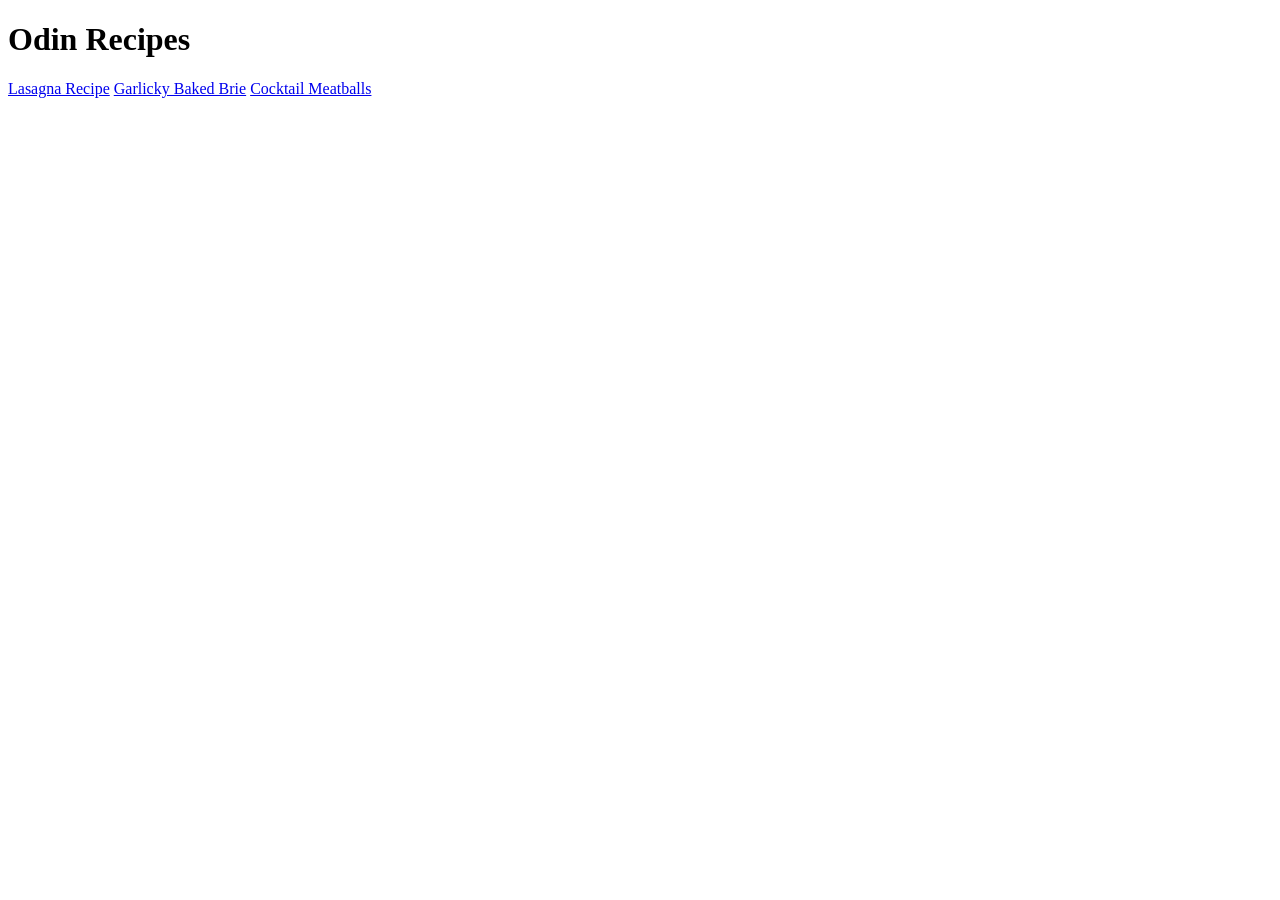
<file: index.html>
<!DOCTYPE html>
<html lang="en">
<head>
    <meta charset="UTF-8">
    <meta name="viewport" content="width=device-width, initial-scale=1.0">
    <title>Document</title>
</head>
<body>
    <h1>Odin Recipes</h1>
    <a href="recipes/lasagna.html">Lasagna Recipe</a>
    <a href="recipes/brie.html">Garlicky Baked Brie</a>
    <a href="recipes/meatballs.html">Cocktail Meatballs</a>
</body>
</html>
</file>
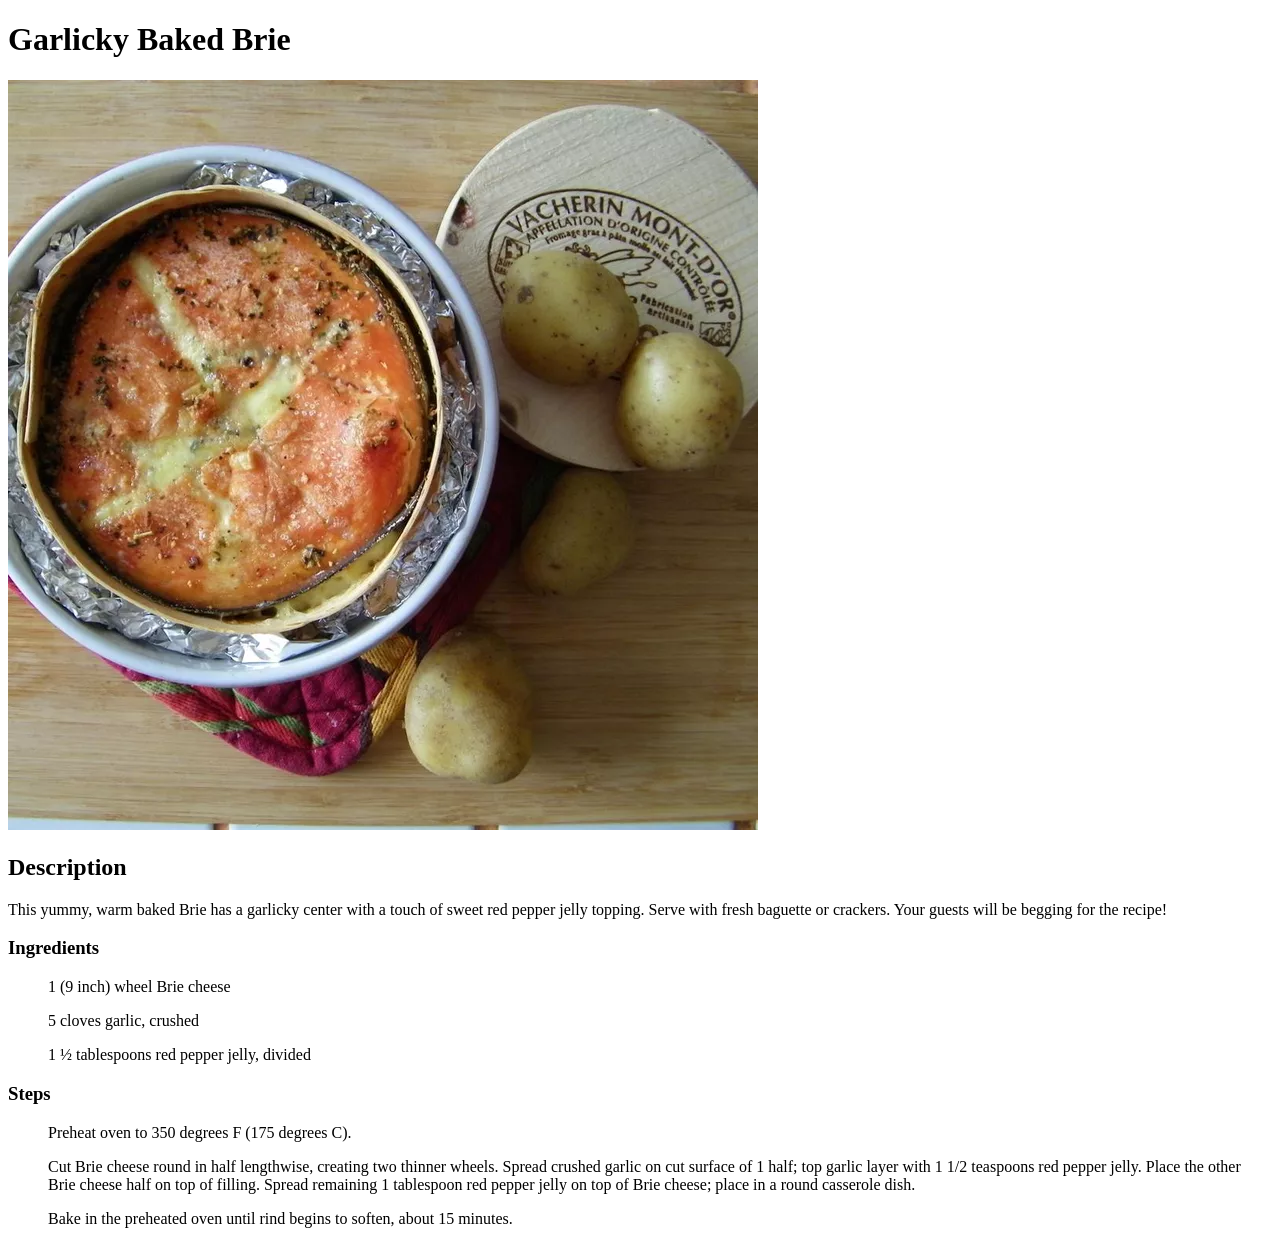
<file: recipes/brie.html>
<!DOCTYPE html>
<html lang="en">
<head>
    <meta charset="UTF-8">
    <meta name="viewport" content="width=device-width, initial-scale=1.0">
    <title>Document</title>
</head>
<body>
   <h1>Garlicky Baked Brie</h1> 

   <img src="../images/brie.webp" alt="a brie bowl with potatoes besides" srcset="">

   <h2>Description</h2>

   <p>This yummy, warm baked Brie has a garlicky center with a touch of sweet red pepper jelly topping. Serve with fresh baguette or crackers. Your guests will be begging for the recipe!</p>

   <h3>Ingredients</h3>

   <ul>1 (9 inch) wheel Brie cheese</ul>
   <ul>5 cloves garlic, crushed</ul>
   <ul>1 ½ tablespoons red pepper jelly, divided</ul>

   <h3>Steps</h3>

   <ol>Preheat oven to 350 degrees F (175 degrees C).</ol>
   <ol>Cut Brie cheese round in half lengthwise, creating two thinner wheels. Spread crushed garlic on cut surface of 1 half; top garlic layer with 1 1/2 teaspoons red pepper jelly. Place the other Brie cheese half on top of filling. Spread remaining 1 tablespoon red pepper jelly on top of Brie cheese; place in a round casserole dish.</ol>
   <ol>Bake in the preheated oven until rind begins to soften, about 15 minutes.</ol>
   
</body>
</html>
</file>
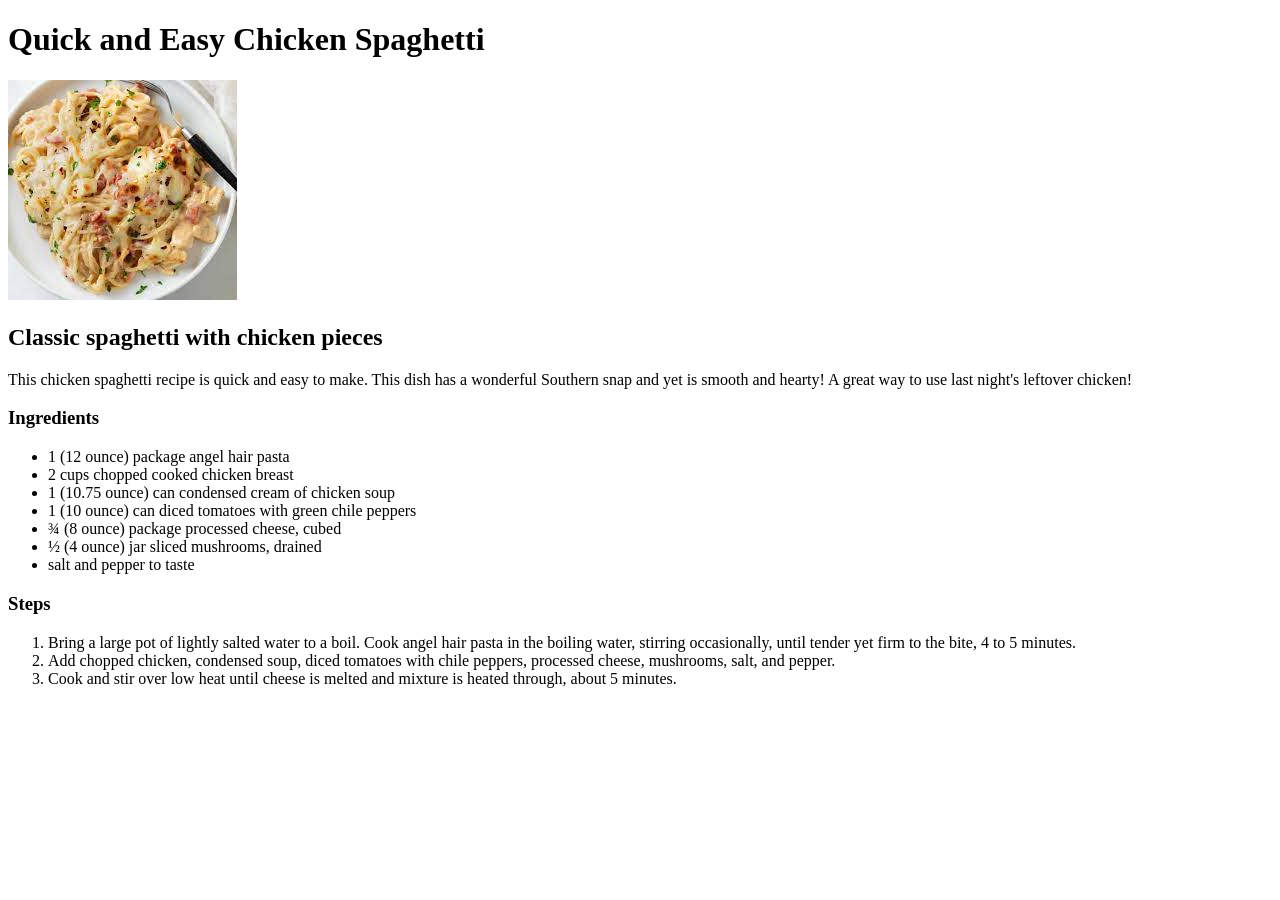
<file: recipes/chicken-spaghetti.html>
<!DOCTYPE html>
<html lang="en">
<head>
    <meta charset="UTF-8">
    <meta http-equiv="X-UA-Compatible" content="IE=edge">
    <meta name="viewport" content="width=device-width, initial-scale=1.0">
    <title>Document</title>
</head>
<body>
    <h1>Quick and Easy Chicken Spaghetti</h1>

    <img src="chicken-spaghetti.jpg" />
    <h2>Classic spaghetti with chicken pieces</h2>
    <p>This chicken spaghetti recipe is quick and easy to make.
         This dish has a wonderful Southern snap and yet is smooth and hearty!
         A great way to use last night's leftover chicken!</p>

    <h3>Ingredients</h3>
      <ul>
        <li>1 (12 ounce) package angel hair pasta</li>
        <li>2 cups chopped cooked chicken breast</li>
        <li>1 (10.75 ounce) can condensed cream of chicken soup</li>
        <li>1 (10 ounce) can diced tomatoes with green chile peppers</li>
        <li>¾ (8 ounce) package processed cheese, cubed</li>
        <li>½ (4 ounce) jar sliced mushrooms, drained</li>
        <li>salt and pepper to taste</li>
      </ul>

    <h3>Steps</h3>
      <ol>
        <li>Bring a large pot of lightly salted water to a boil.
             Cook angel hair pasta in the boiling water, stirring occasionally, until tender yet firm to the bite,
              4 to 5 minutes.</li>
        <li>Add chopped chicken, 
            condensed soup, diced tomatoes with chile peppers, processed cheese, 
            mushrooms, salt, and pepper.</li>
        <li>Cook and stir over low heat until cheese is melted and mixture is heated through, about 5 minutes.</li>
      </ol>
      
</body>
</html>
</file>
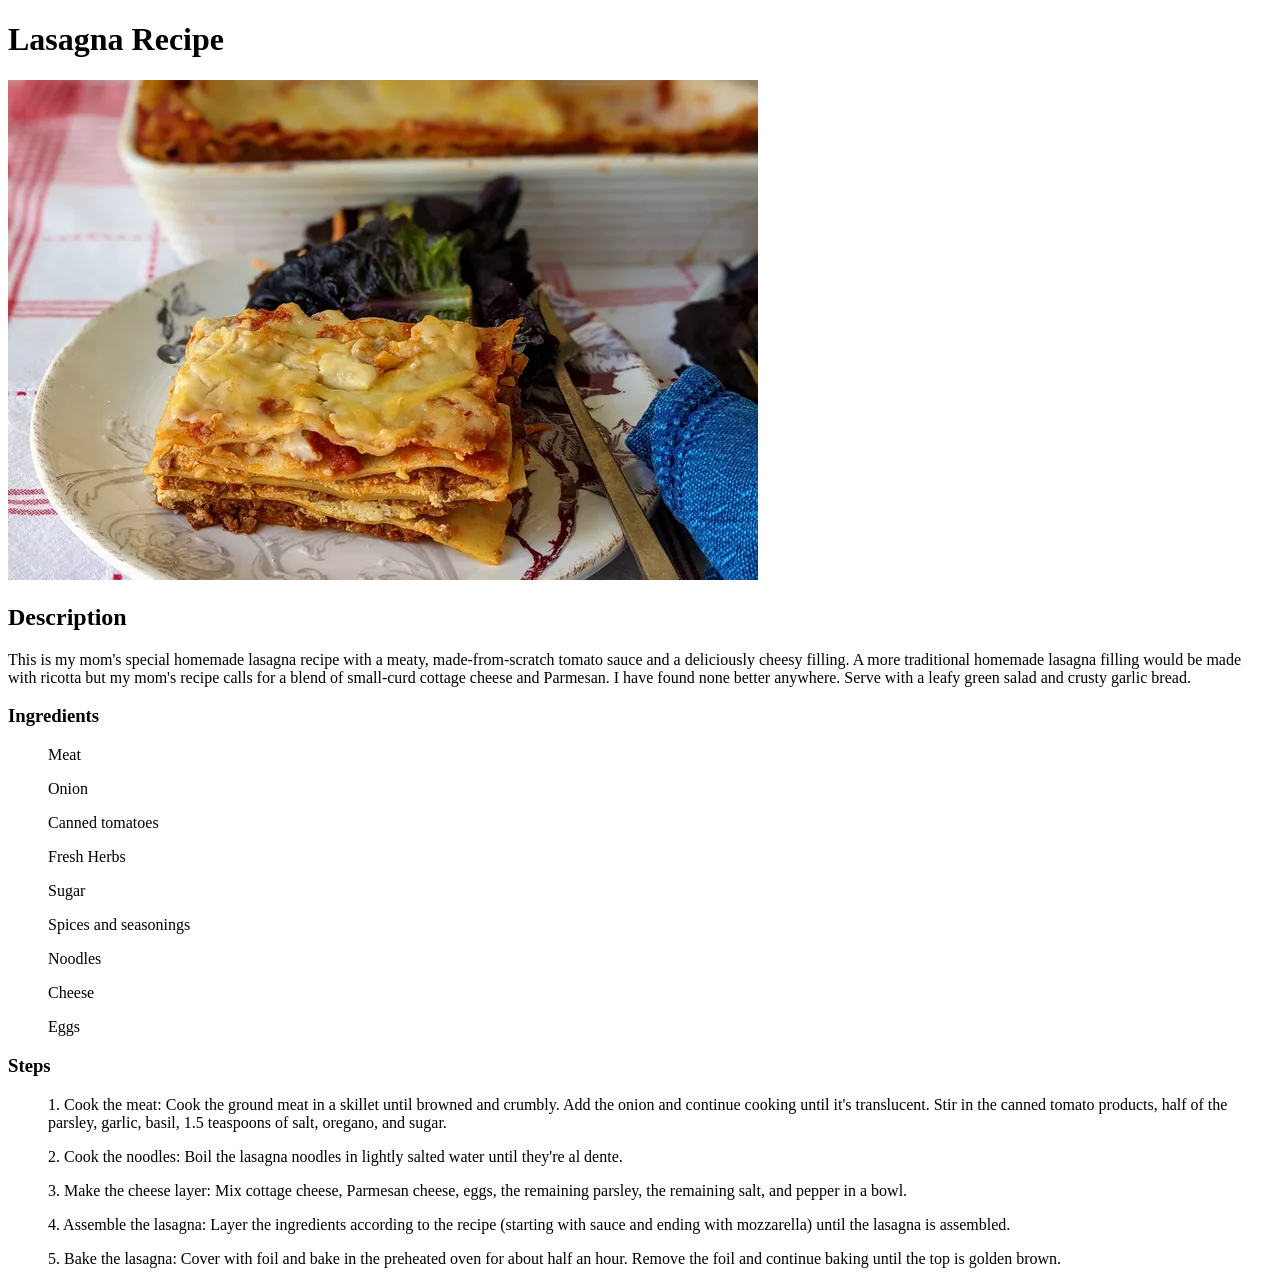
<file: recipes/lasagna.html>
<!DOCTYPE html>
<html lang="en">
<head>
    <meta charset="UTF-8">
    <meta name="viewport" content="width=device-width, initial-scale=1.0">
<title>Doc</title>
</head>
<body>
    <h1>Lasagna Recipe</h1>
    
    <img src="../images/lasagna.webp" alt="a lasagna piece" srcset="">

    <h2>Description</h2>

    <p>This is my mom's special homemade lasagna recipe with a meaty, made-from-scratch tomato sauce and a deliciously cheesy filling. A more traditional homemade lasagna filling would be made with ricotta but my mom's recipe calls for a blend of small-curd cottage cheese and Parmesan. I have found none better anywhere. Serve with a leafy green salad and crusty garlic bread.</p>

    <h3>Ingredients</h3>

    <ul>Meat</ul>
    <ul>Onion</ul>
    <ul>Canned tomatoes</ul>
    <ul>Fresh Herbs</ul>
    <ul>Sugar</ul>
    <ul>Spices and seasonings</ul>
    <ul>Noodles</ul>
    <ul>Cheese</ul>
    <ul>Eggs</ul>

    <h3>Steps</h3>

    <ol>1. Cook the meat: Cook the ground meat in a skillet until browned and crumbly. Add the onion and continue cooking until it's translucent. Stir in the canned tomato products, half of the parsley, garlic, basil, 1.5 teaspoons of salt, oregano, and sugar.</ol>

    <ol>2. Cook the noodles: Boil the lasagna noodles in lightly salted water until they're al dente.</ol>

    <ol>3. Make the cheese layer: Mix cottage cheese, Parmesan cheese, eggs, the remaining parsley, the remaining salt, and pepper in a bowl.</ol>

    <ol>4. Assemble the lasagna: Layer the ingredients according to the recipe (starting with sauce and ending with mozzarella) until the lasagna is assembled.</ol>

    <ol>5. Bake the lasagna: Cover with foil and bake in the preheated oven for about half an hour. Remove the foil and continue baking until the top is golden brown.</ol>
</body>
</html>
</file>
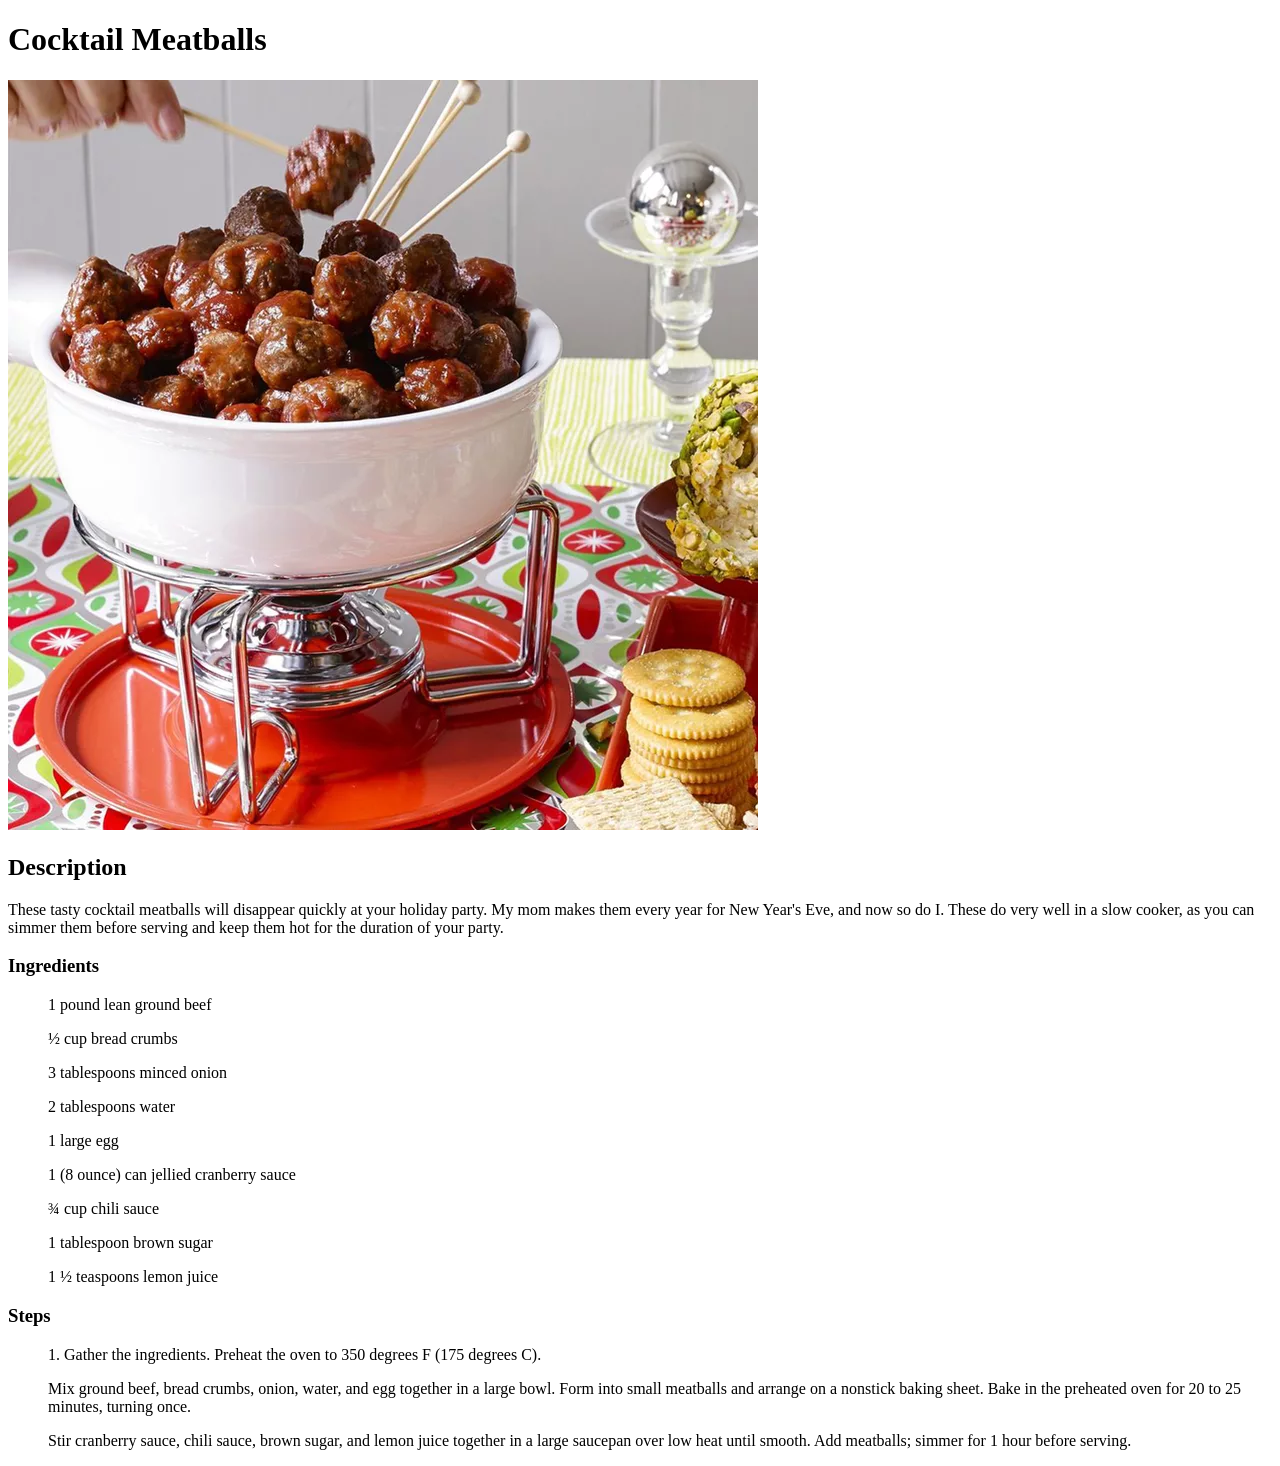
<file: recipes/meatballs.html>
<!DOCTYPE html>
<html lang="en">
<head>
    <meta charset="UTF-8">
    <meta name="viewport" content="width=device-width, initial-scale=1.0">
    <title>Document</title>
</head>
<body>
    <h1>Cocktail Meatballs</h1>

    <img src="../images/cocktail-meatballs.webp" alt="A meatball bowl" srcset="">

    <h2>Description</h2>

    <p>These tasty cocktail meatballs will disappear quickly at your holiday party. My mom makes them every year for New Year's Eve, and now so do I. These do very well in a slow cooker, as you can simmer them before serving and keep them hot for the duration of your party.</p>

    <h3>Ingredients</h3>

    <ul>1 pound lean ground beef</ul>
    <ul>½ cup bread crumbs</ul>
    <ul>3 tablespoons minced onion</ul>
    <ul>2 tablespoons water</ul>
    <ul>1 large egg</ul>
    <ul>1 (8 ounce) can jellied cranberry sauce</ul>
    <ul>¾ cup chili sauce</ul>
    <ul>1 tablespoon brown sugar</ul>
    <ul>1 ½ teaspoons lemon juice</ul>

    <h3>Steps</h3>

    <ol>1. Gather the ingredients. Preheat the oven to 350 degrees F (175 degrees C).</ol>
    <ol>Mix ground beef, bread crumbs, onion, water, and egg together in a large bowl. Form into small meatballs and arrange on a nonstick baking sheet. Bake in the preheated oven for 20 to 25 minutes, turning once.</ol>
    <ol>Stir cranberry sauce, chili sauce, brown sugar, and lemon juice together in a large saucepan over low heat until smooth. Add meatballs; simmer for 1 hour before serving.</ol>
    
</body>
</html>
</file>
